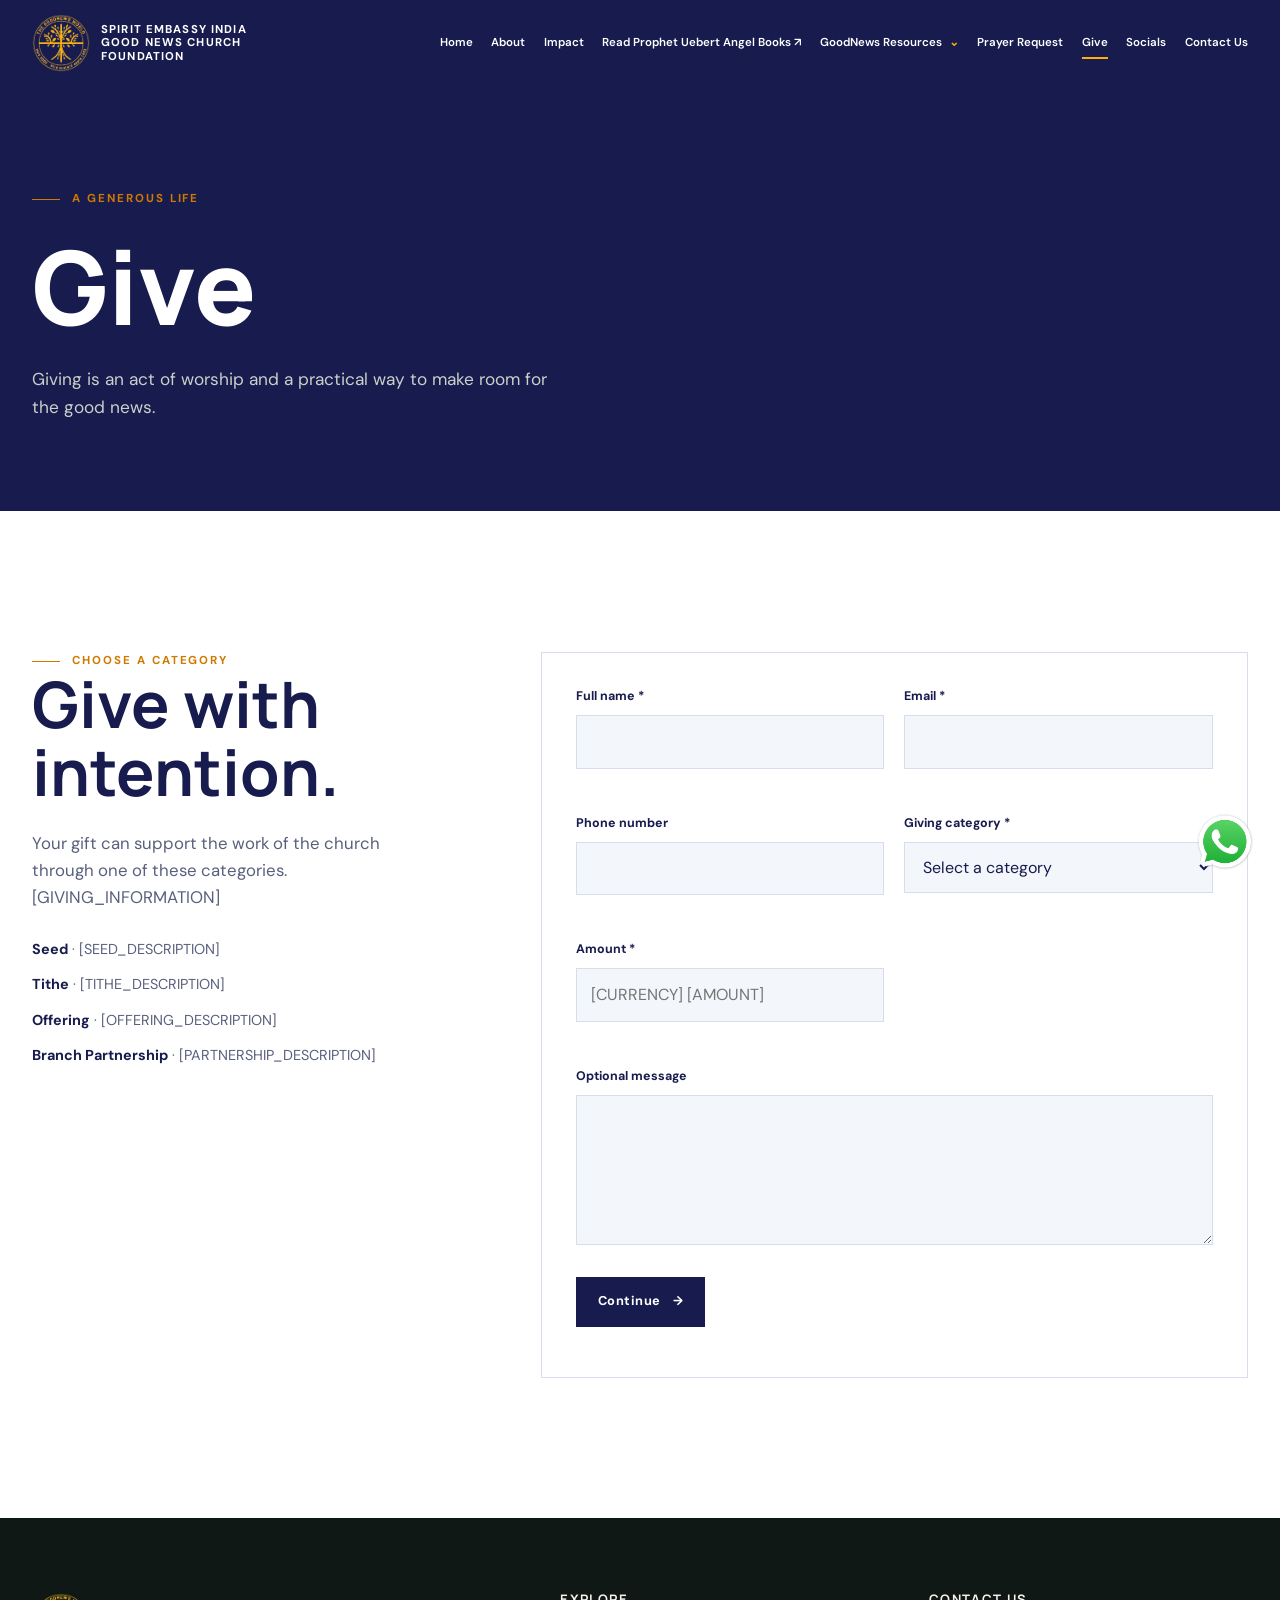
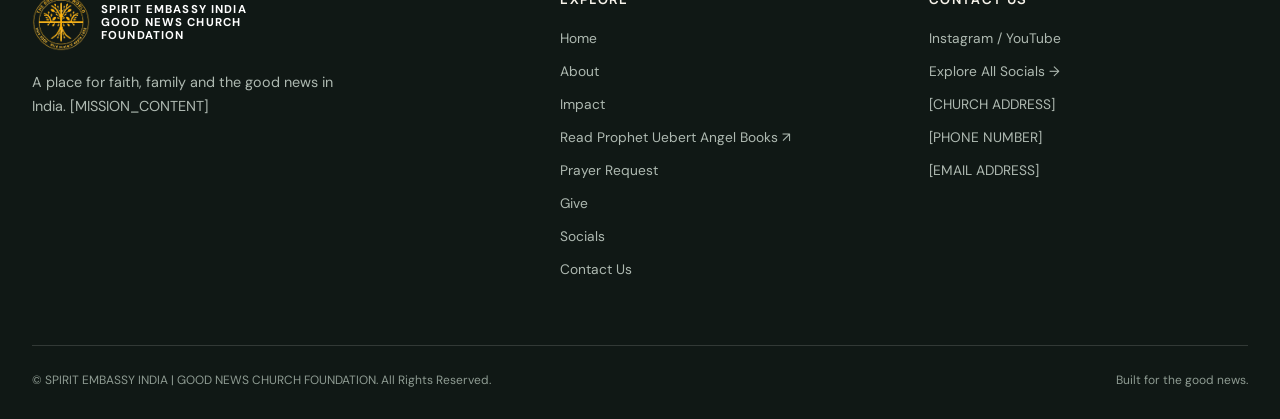
<file: give.html>
<!doctype html>
<html lang="en">
  <head>
    <meta charset="utf-8" />
    <meta name="viewport" content="width=device-width,initial-scale=1" />
    <title>Give | SPIRIT EMBASSY INDIA | GOOD NEWS CHURCH FOUNDATION</title>
    <meta
      name="description"
      content="Give to the work of SPIRIT EMBASSY INDIA | GOOD NEWS CHURCH FOUNDATION."
    />
    <link rel="stylesheet" href="css/style.css" />
  </head>
  <body data-page="give">
    <div class="loader">
      <div class="loader-inner">
        <div class="loader-mark">GN</div>
        <p>SPIRIT EMBASSY INDIA<br />GOOD NEWS CHURCH FOUNDATION</p>
      </div>
    </div>
    <div data-site-header></div>
    <main>
      <section class="page-hero">
        <div class="container">
          <span class="eyebrow">A generous life</span>
          <h1>Give</h1>
          <p>
            Giving is an act of worship and a practical way to make room for the
            good news.
          </p>
        </div>
      </section>
      <section class="section section--white">
        <div class="container form-layout">
          <div class="form-intro">
            <span class="eyebrow">Choose a category</span>
            <h2>Give with intention.</h2>
            <p>
              Your gift can support the work of the church through one of these
              categories. [GIVING_INFORMATION]
            </p>
            <div
              style="
                margin-top: 28px;
                display: grid;
                gap: 12px;
                color: var(--ink-soft);
                font-size: 0.9rem;
              "
            >
              <span
                ><strong style="color: var(--ink)">Seed</strong> ·
                [SEED_DESCRIPTION]</span
              ><span
                ><strong style="color: var(--ink)">Tithe</strong> ·
                [TITHE_DESCRIPTION]</span
              ><span
                ><strong style="color: var(--ink)">Offering</strong> ·
                [OFFERING_DESCRIPTION]</span
              ><span
                ><strong style="color: var(--ink)">Branch Partnership</strong> ·
                [PARTNERSHIP_DESCRIPTION]</span
              >
            </div>
          </div>
          <form class="form" data-form-type="giving" novalidate>
            <div class="form-grid">
              <div class="field">
                <label for="giving-name">Full name *</label
                ><input
                  id="giving-name"
                  name="fullName"
                  required
                  autocomplete="name"
                /><small></small>
              </div>
              <div class="field">
                <label for="giving-email">Email *</label
                ><input
                  id="giving-email"
                  type="email"
                  name="email"
                  required
                  autocomplete="email"
                /><small></small>
              </div>
              <div class="field">
                <label for="giving-phone">Phone number</label
                ><input
                  id="giving-phone"
                  name="phone"
                  autocomplete="tel"
                /><small></small>
              </div>
              <div class="field">
                <label for="giving-category">Giving category *</label
                ><select id="giving-category" name="givingCategory" required>
                  <option value="">Select a category</option>
                  <option>Seed</option>
                  <option>Tithe</option>
                  <option>Offering</option>
                  <option>Branch Partnership</option></select
                ><small></small>
              </div>
              <div class="field">
                <label for="giving-amount">Amount *</label
                ><input
                  id="giving-amount"
                  name="amount"
                  inputmode="decimal"
                  required
                  placeholder="[CURRENCY] [AMOUNT]"
                /><small></small>
              </div>
              <div class="field field--full">
                <label for="giving-message">Optional message</label
                ><textarea id="giving-message" name="message"></textarea
                ><small></small>
              </div>
            </div>
            <button class="button button--dark" type="submit">
              Continue <span>→</span>
            </button>
            <p
              data-form-status
              role="status"
              style="margin-top: 16px; color: #a83e32; font-size: 0.82rem"
            ></p>
          </form>
        </div>
      </section>
    </main>
    <div data-site-footer></div>
    <div class="modal" data-modal aria-hidden="true">
      <div
        class="modal-panel"
        role="dialog"
        aria-modal="true"
        aria-labelledby="giving-modal-title"
      >
        <button class="modal-close" data-modal-close aria-label="Close">
          ×</button
        ><span class="eyebrow">Thank you</span>
        <h2 id="giving-modal-title" style="margin-top: 22px; font-size: 2.3rem">
          Thank you for giving.
        </h2>
        <p>For any questions, please contact us on WhatsApp.</p>
        <a
          class="button button--accent"
          href="[GIVING_WHATSAPP_URL]"
          target="_blank"
          rel="noopener"
          >Contact us on WhatsApp ↗</a
        >
      </div>
    </div>
    <script src="js/main.js?v=20261001-brand"></script>
    <script src="js/forms.js"></script>
  </body>
</html>
</file>
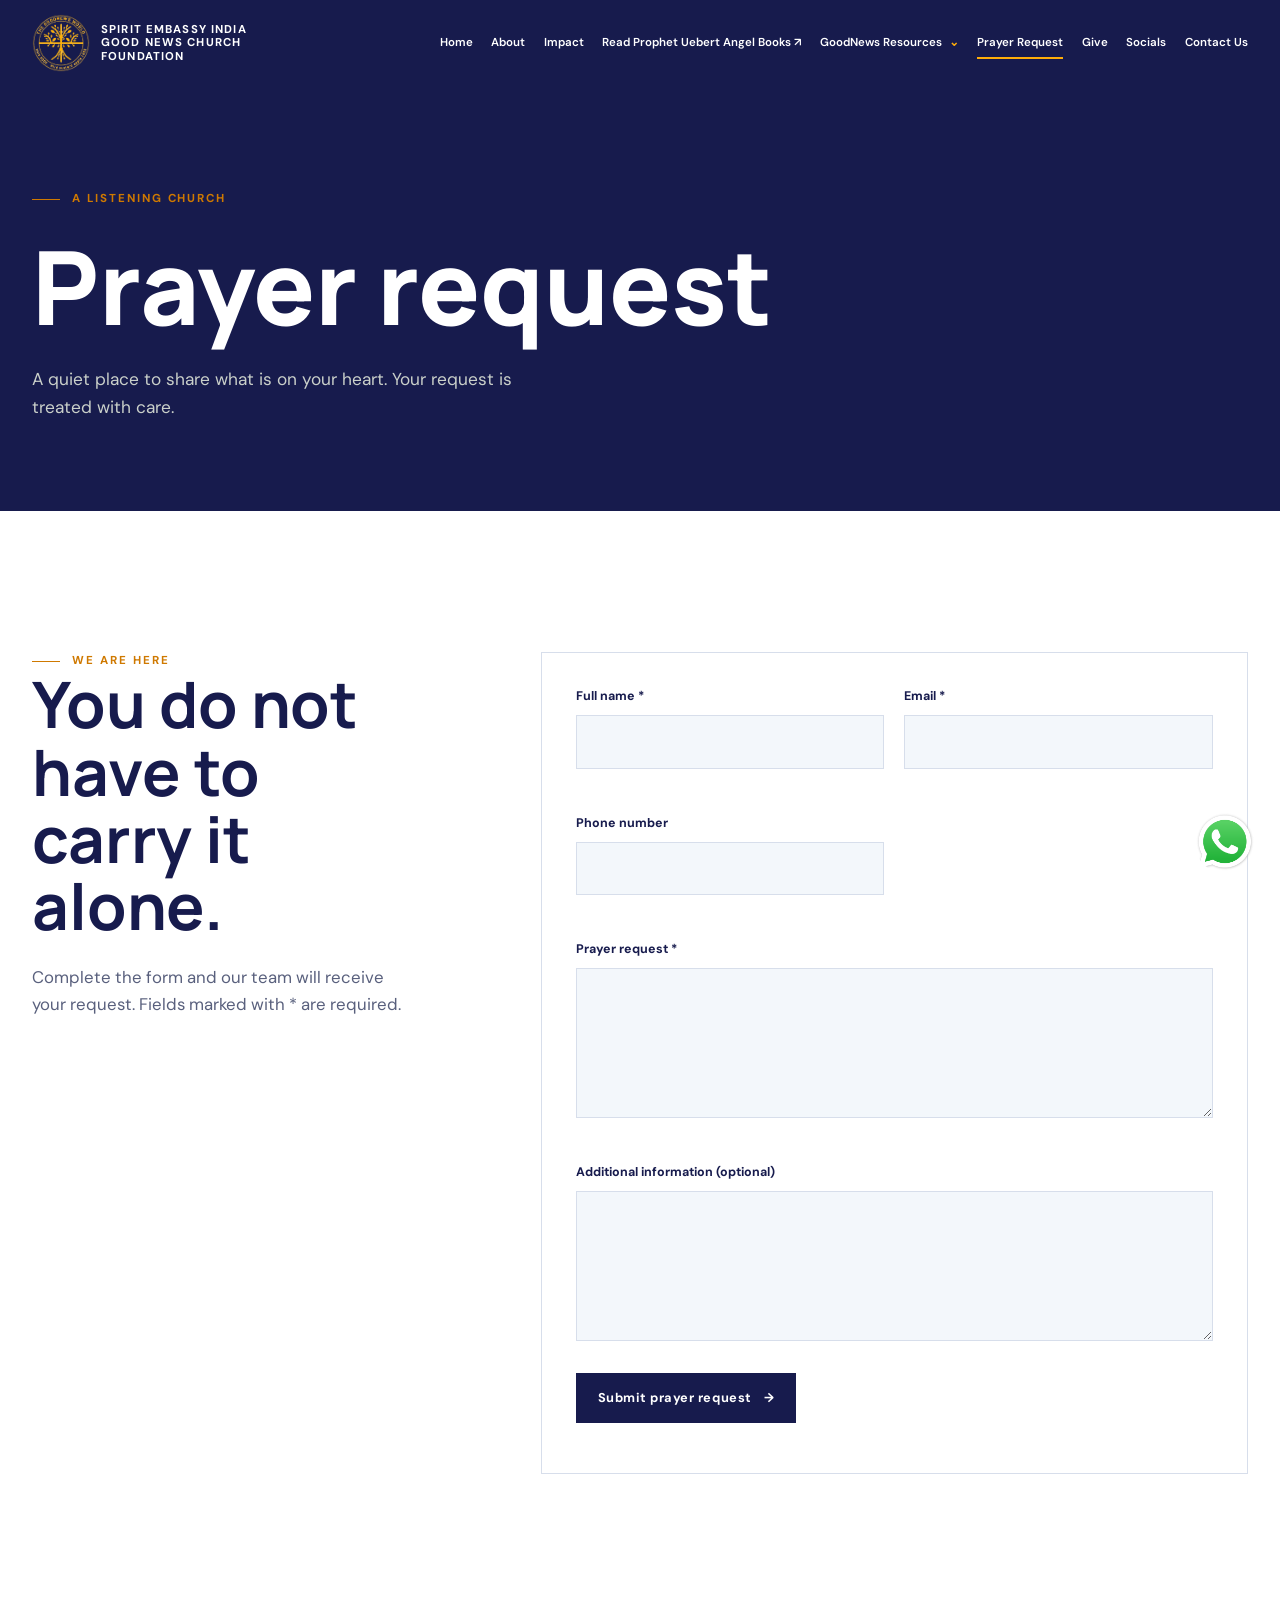
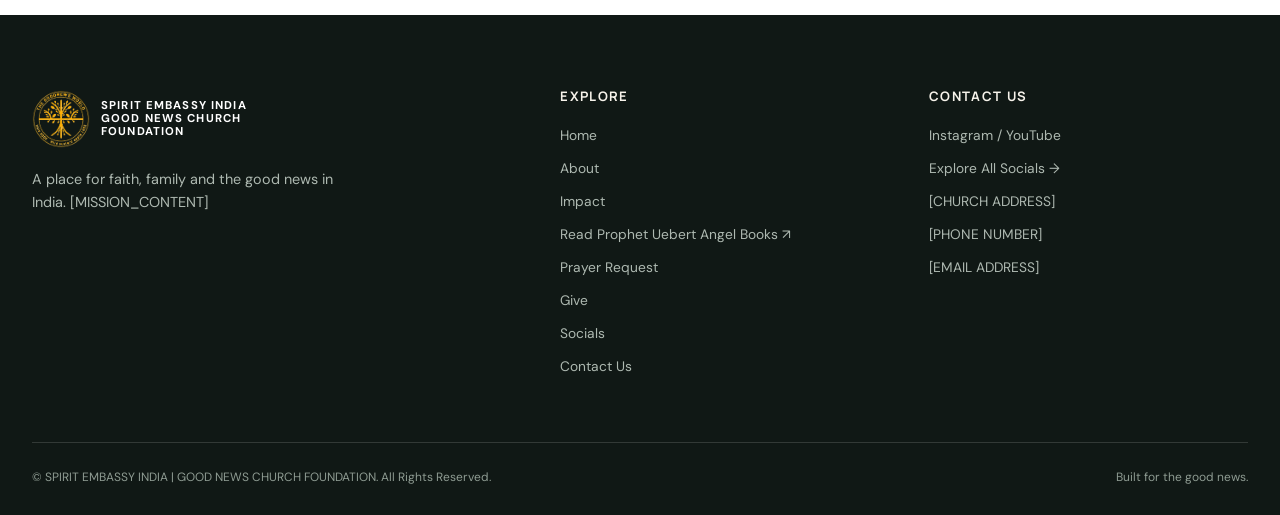
<file: prayer-request.html>
<!doctype html>
<html lang="en">
  <head>
    <meta charset="utf-8" />
    <meta name="viewport" content="width=device-width,initial-scale=1" />
    <title>Prayer Request | SPIRIT EMBASSY INDIA | GOOD NEWS CHURCH FOUNDATION</title>
    <meta
      name="description"
      content="Share a prayer request with SPIRIT EMBASSY INDIA | GOOD NEWS CHURCH FOUNDATION."
    />
    <link rel="stylesheet" href="css/style.css" />
  </head>
  <body data-page="prayer">
    <div class="loader">
      <div class="loader-inner">
        <div class="loader-mark">GN</div>
        <p>SPIRIT EMBASSY INDIA<br />GOOD NEWS CHURCH FOUNDATION</p>
      </div>
    </div>
    <div data-site-header></div>
    <main>
      <section class="page-hero">
        <div class="container">
          <span class="eyebrow">A listening church</span>
          <h1>Prayer request</h1>
          <p>
            A quiet place to share what is on your heart. Your request is
            treated with care.
          </p>
        </div>
      </section>
      <section class="section section--white">
        <div class="container form-layout">
          <div class="form-intro">
            <span class="eyebrow">We are here</span>
            <h2>You do not have to carry it alone.</h2>
            <p>
              Complete the form and our team will receive your request. Fields
              marked with * are required.
            </p>
          </div>
          <form class="form" data-form-type="prayer" novalidate>
            <div class="form-grid">
              <div class="field">
                <label for="prayer-name">Full name *</label
                ><input
                  id="prayer-name"
                  name="fullName"
                  required
                  autocomplete="name"
                /><small></small>
              </div>
              <div class="field">
                <label for="prayer-email">Email *</label
                ><input
                  id="prayer-email"
                  type="email"
                  name="email"
                  required
                  autocomplete="email"
                /><small></small>
              </div>
              <div class="field">
                <label for="prayer-phone">Phone number</label
                ><input
                  id="prayer-phone"
                  name="phone"
                  autocomplete="tel"
                /><small></small>
              </div>
              <div class="field field--full">
                <label for="prayer-request">Prayer request *</label
                ><textarea
                  id="prayer-request"
                  name="prayerRequest"
                  required
                ></textarea
                ><small></small>
              </div>
              <div class="field field--full">
                <label for="prayer-additional"
                  >Additional information <span>(optional)</span></label
                ><textarea
                  id="prayer-additional"
                  name="additionalInformation"
                ></textarea
                ><small></small>
              </div>
            </div>
            <button class="button button--dark" type="submit">
              Submit prayer request <span>→</span>
            </button>
            <p
              data-form-status
              role="status"
              style="margin-top: 16px; color: #a83e32; font-size: 0.82rem"
            ></p>
          </form>
        </div>
      </section>
    </main>
    <div data-site-footer></div>
    <div class="modal" data-modal aria-hidden="true">
      <div
        class="modal-panel"
        role="dialog"
        aria-modal="true"
        aria-labelledby="modal-title"
      >
        <button class="modal-close" data-modal-close aria-label="Close">
          ×</button
        ><span class="eyebrow">Received with care</span>
        <h2 id="modal-title" style="margin-top: 22px; font-size: 2.3rem">
          Thank you.
        </h2>
        <p>
          Your prayer request has been received. You can also join the Spirit
          Embassy Mumbai WhatsApp Community.
        </p>
        <a
          class="button button--accent"
          href="[MUMBAI_WHATSAPP_COMMUNITY_URL]"
          target="_blank"
          rel="noopener"
          >Join our WhatsApp Community ↗</a
        >
      </div>
    </div>
    <script src="js/main.js?v=20261001-brand"></script>
    <script src="js/forms.js"></script>
  </body>
</html>
</file>
<file: css/style.css>
@import url("https://fonts.googleapis.com/css2?family=DM+Sans:wght@400;500;600;700&family=Manrope:wght@500;600;700;800&display=swap");

:root {
  --ink: #171b4d;
  --ink-soft: #59607d;
  --paper: #f3f7fb;
  --white: #ffffff;
  --line: #d7deeb;
  --accent: #ffad0a;
  --accent-deep: #cf7900;
  --blue: #22c7df;
  --violet: #283a9f;
  --sage: #a7b8b7;
  --shadow: 0 20px 60px rgba(23, 27, 77, 0.14);
  --radius: 2px;
  --max: 1240px;
}
* {
  box-sizing: border-box;
}
[hidden] {
  display: none !important;
}
html {
  scroll-behavior: smooth;
}
body {
  margin: 0;
  overflow-x: hidden;
  background: var(--paper);
  color: var(--ink);
  font-family: "DM Sans", sans-serif;
  line-height: 1.6;
}
body.is-locked {
  overflow: hidden;
}
a {
  color: inherit;
  text-decoration: none;
}
button,
input,
textarea,
select {
  font: inherit;
}
button,
.button {
  cursor: pointer;
}
img {
  display: block;
  max-width: 100%;
}
.container {
  width: min(calc(100% - 64px), var(--max));
  margin-inline: auto;
}
.eyebrow {
  display: flex;
  align-items: center;
  gap: 12px;
  color: var(--accent-deep);
  font-size: 0.72rem;
  font-weight: 700;
  letter-spacing: 0.17em;
  text-transform: uppercase;
}
.eyebrow::before {
  content: "";
  width: 28px;
  height: 1px;
  background: currentColor;
}
h1,
h2,
h3,
h4 {
  font-family: "Manrope", sans-serif;
  letter-spacing: 0;
  line-height: 1.05;
  margin: 0;
}
h1 {
  font-size: clamp(3.5rem, 8vw, 7rem);
  font-weight: 800;
}
h2 {
  font-size: clamp(2.3rem, 5vw, 4.5rem);
  font-weight: 700;
}
h3 {
  font-size: clamp(1.35rem, 2vw, 1.8rem);
}
p {
  margin: 0;
}
.button {
  display: inline-flex;
  align-items: center;
  justify-content: center;
  gap: 12px;
  min-height: 50px;
  padding: 0 21px;
  border: 1px solid transparent;
  font-size: 0.8rem;
  font-weight: 700;
  letter-spacing: 0.04em;
  transition:
    transform 0.25s,
    background 0.25s,
    color 0.25s,
    border-color 0.25s;
}
.button:hover {
  transform: translateY(-2px);
}
.button:focus-visible,
a:focus-visible,
button:focus-visible,
input:focus-visible,
textarea:focus-visible,
select:focus-visible,
summary:focus-visible {
  outline: 3px solid rgba(34, 199, 223, 0.55);
  outline-offset: 4px;
}
.button--accent {
  background: var(--accent);
  color: var(--ink);
}
.button--dark {
  background: var(--ink);
  color: var(--white);
}
.button--ghost {
  border-color: rgba(255, 255, 255, 0.45);
  color: var(--white);
}
.button--line {
  border-color: var(--line);
}
.site-header {
  position: fixed;
  z-index: 20;
  top: 0;
  left: 0;
  width: 100%;
  color: var(--white);
  transition:
    background 0.3s,
    color 0.3s,
    box-shadow 0.3s;
}
.site-header.is-scrolled,
.site-header.is-open {
  background: rgba(243, 247, 251, 0.97);
  color: var(--ink);
  box-shadow: 0 1px 0 rgba(23, 27, 77, 0.12);
}
.nav-wrap {
  display: flex;
  align-items: center;
  justify-content: space-between;
  min-height: 86px;
  gap: 24px;
}
.brand {
  display: flex;
  align-items: center;
  gap: 11px;
  min-width: 0;
  flex-shrink: 0;
}
.brand-logo {
  width: 58px;
  height: 58px;
  object-fit: contain;
}
.brand-mark {
  width: 36px;
  height: 36px;
  border: 1px solid currentColor;
  border-radius: 50%;
  display: grid;
  place-items: center;
  font-family: "Manrope", sans-serif;
  font-size: 0.85rem;
  font-weight: 800;
}
.brand-copy {
  font-size: 0.71rem;
  font-weight: 700;
  letter-spacing: 0.1em;
  line-height: 1.15;
  text-transform: uppercase;
  max-width: 150px;
}
.desktop-nav {
  display: flex;
  align-items: center;
  justify-content: flex-end;
  gap: clamp(10px, 1.45vw, 24px);
  min-width: 0;
  flex: 1;
}
.mobile-nav {
  display: none;
}
.nav-links a {
  position: relative;
  font-size: 0.72rem;
  font-weight: 600;
  white-space: nowrap;
}
.nav-links a::after {
  content: "";
  position: absolute;
  bottom: -7px;
  left: 0;
  width: 0;
  height: 2px;
  background: var(--accent);
  transition: width 0.25s;
}
.nav-links a:hover::after,
.nav-links a[aria-current="page"]::after {
  width: 100%;
}
.nav-group {
  position: relative;
  flex-shrink: 0;
}
.nav-group summary {
  cursor: pointer;
  list-style: none;
  font-size: 0.72rem;
  font-weight: 600;
  white-space: nowrap;
}
.nav-group summary::-webkit-details-marker {
  display: none;
}
.nav-group summary span {
  color: var(--accent);
  margin-left: 4px;
}
.nav-group-menu {
  position: absolute;
  top: calc(100% + 20px);
  right: 0;
  display: grid;
  min-width: 255px;
  padding: 12px;
  gap: 2px;
  background: var(--ink);
  color: var(--white);
  box-shadow: var(--shadow);
}
.nav-group-menu a {
  padding: 10px;
  white-space: normal;
}
.menu-toggle {
  display: none;
  border: 0;
  background: transparent;
  color: inherit;
  padding: 8px;
}
.menu-toggle span {
  display: block;
  width: 25px;
  height: 2px;
  background: currentColor;
  margin: 5px 0;
  transition: transform 0.25s;
}
.loader {
  position: fixed;
  inset: 0;
  z-index: 100;
  display: grid;
  place-items: center;
  background: radial-gradient(
    circle at 50% 42%,
    #303eaa 0%,
    #171b4d 48%,
    #101334 100%
  );
  color: var(--white);
  transition:
    opacity 0.65s,
    visibility 0.65s;
}
.loader.is-done {
  opacity: 0;
  visibility: hidden;
}
.loader-inner {
  position: relative;
  width: min(440px, calc(100% - 48px));
  padding: 28px 36px 38px;
  text-align: center;
  animation: loaderIn 1s ease both;
}
.loader-inner::before,
.loader-inner::after {
  position: absolute;
  left: 50%;
  width: 72px;
  height: 1px;
  background: var(--accent);
  content: "";
  transform: translateX(-50%);
}
.loader-inner::before {
  top: 0;
}
.loader-inner::after {
  bottom: 12px;
}
.loader-mark {
  width: min(290px, 70vw);
  aspect-ratio: 1;
  margin: 0 auto 26px;
  display: grid;
  place-items: center;
}
.loader-mark img {
  width: 100%;
  height: 100%;
  object-fit: contain;
  animation: logoIn 1.1s ease both;
  filter: drop-shadow(0 12px 24px rgba(0, 0, 0, 0.2));
}
.loader-fallback {
  width: 72px;
  height: 72px;
  border: 1px solid rgba(255, 255, 255, 0.7);
  border-radius: 50%;
  display: grid;
  place-items: center;
  font-family: "Manrope";
  font-weight: 800;
  font-size: 1.35rem;
}
.loader p {
  color: #fff8e9;
  font-size: 0.86rem;
  font-weight: 700;
  letter-spacing: 0.18em;
  line-height: 1.55;
  text-transform: uppercase;
  animation: loaderTextIn 1.25s 0.15s ease both;
}
.loader p span {
  color: var(--accent);
  font-size: 0.76rem;
  letter-spacing: 0.22em;
}
.event-slider-wrapper {
  width: 100%;
  padding: 0;
}
.event-slider {
  position: relative;
  isolation: isolate;
  width: 100%;
  max-width: none;
  min-height: 0;
  aspect-ratio: 16 / 9;
  overflow: hidden;
  background: #000;
  box-shadow: none;
}
.event-slider::before,
.event-slider::after {
  position: absolute;
  z-index: -2;
  inset: 0;
  width: 100%;
  height: 100%;
  background-position: center;
  background-repeat: no-repeat;
  background-size: cover;
  box-shadow: inset 0 0 0 100vmax rgba(0, 0, 0, 0.12);
  content: "";
  transition: opacity 0.7s ease;
}
.event-slider::before {
  background-image: var(--slider-prev);
}
.event-slider::after {
  background-image: var(--slider-next);
  opacity: 0;
}
.event-slider.is-background-next::after {
  opacity: 1;
}
.event-slider__content,
.event-slider__images {
  position: absolute;
  inset: 0;
  width: 100%;
  height: 100%;
  overflow: hidden;
}
.event-slider__images {
  z-index: 1;
  background: #000;
}
.event-slider__image-item {
  position: absolute;
  inset: 0;
  width: 100%;
  height: 100%;
  overflow: hidden;
  visibility: hidden;
  transform: translateX(100%);
  transition: transform 0.7s ease-in, opacity 0.7s ease-in;
  will-change: transform;
}
.event-slider__image-item img {
  position: absolute;
  display: block;
  inset: 0;
  width: 100%;
  height: 100%;
  object-fit: cover;
  transform: none;
}
.event-slider__image-item.is-entering-right,
.event-slider__image-item.is-entering-left,
.event-slider__image-item.is-leaving-left,
.event-slider__image-item.is-leaving-right {
  visibility: visible;
}
.event-slider__image-item.is-entering-left {
  transform: translateX(-100%);
}
.event-slider__image-item.is-leaving-left {
  z-index: 15;
  transform: translateX(-100%);
}
.event-slider__image-item.is-leaving-right {
  z-index: 15;
  transform: translateX(100%);
}
.event-slider__image-item.is-active {
  z-index: 20;
  visibility: visible;
  transform: translateX(0);
}
.event-slider__content::after {
  position: absolute;
  z-index: 25;
  inset: 0;
  background: linear-gradient(
    to bottom,
    transparent 42%,
    rgba(0, 0, 0, 0.12) 64%,
    rgba(0, 0, 0, 0.64) 100%
  );
  content: "";
  pointer-events: none;
}
.event-slider__captions {
  position: absolute;
  z-index: 30;
  inset: 0;
  width: 100%;
  height: 100%;
  pointer-events: none;
}
.event-slider__caption {
  position: absolute;
  display: flex;
  inset: 0;
  align-items: flex-end;
  justify-content: space-between;
  gap: clamp(24px, 4vw, 72px);
  width: 100%;
  height: 100%;
  padding: 28px 35px 58px;
  pointer-events: none;
}
.event-slider__caption-head,
.event-slider__caption-info {
  position: relative;
  width: fit-content;
  max-width: 54%;
  opacity: 0;
  transition: transform 0.35s ease-out, opacity 0.35s ease-out;
}
.event-slider__caption-head {
  flex: 0 1 auto;
  max-width: 54%;
  transform: translateY(-20px);
}
.event-slider__caption-info {
  flex: 0 1 auto;
  max-width: 42%;
  transform: translateY(20px);
  transition-delay: 0.08s;
}
.event-slider__caption h2 {
  margin: 0;
  padding: 8px 14px;
  border-left: 3px solid rgba(255, 255, 255, 0.85);
  background: rgba(0, 0, 0, 0.48);
  color: #fff;
  font-family: "Open Sans", sans-serif;
  font-size: clamp(14px, 1.4vw, 22px);
  font-weight: 600;
  letter-spacing: 0.04em;
  line-height: 1.2;
  text-transform: uppercase;
  backdrop-filter: blur(4px);
  -webkit-backdrop-filter: blur(4px);
}
.event-slider__caption p {
  margin: 0;
  padding: 10px 15px;
  background: rgba(0, 0, 0, 0.48);
  color: #fff;
  font-family: "Open Sans", sans-serif;
  font-size: clamp(11px, 1vw, 16px);
  line-height: 1.45;
  text-align: right;
  backdrop-filter: blur(4px);
  -webkit-backdrop-filter: blur(4px);
}
.event-slider__caption.is-active .event-slider__caption-head,
.event-slider__caption.is-active .event-slider__caption-info {
  transform: translateY(0);
  opacity: 1;
}
.event-slider__caption.is-exiting .event-slider__caption-head {
  transform: translateY(-20px);
  opacity: 0;
  transition: transform 0.3s ease-in, opacity 0.3s ease-in;
}
.event-slider__caption.is-exiting .event-slider__caption-info {
  transform: translateY(20px);
  opacity: 0;
  transition: transform 0.3s ease-in, opacity 0.3s ease-in;
}
.event-slider__nav {
  position: absolute;
  z-index: 40;
  inset: 0;
  width: 100%;
  height: 100%;
  pointer-events: none;
}
.event-slider__arrows {
  position: absolute;
  display: flex;
  inset: 0;
  justify-content: space-between;
  pointer-events: none;
}
.event-slider__arrow {
  display: flex;
  width: 12%;
  height: 100%;
  align-items: center;
  justify-content: center;
  padding: 0;
  border: 0;
  background: transparent;
  color: transparent;
  font-size: 0;
  cursor: pointer;
  pointer-events: auto;
  transition: background 0.2s ease;
}
.event-slider__arrow:hover {
  background: rgba(0, 0, 0, 0.12);
}
.event-slider__arrow::before {
  width: 22px;
  height: 22px;
  border-top: 2px solid rgba(255, 255, 255, 0.85);
  border-left: 2px solid rgba(255, 255, 255, 0.85);
  content: "";
  opacity: 0.8;
  transition: transform 0.2s ease, opacity 0.2s ease;
}
.event-slider__arrow:hover::before {
  opacity: 1;
}
.event-slider__arrow--left::before {
  transform: rotate(-45deg);
}
.event-slider__arrow--right::before {
  transform: rotate(135deg);
}
.event-slider__dots {
  position: absolute;
  left: 50%;
  bottom: 14px;
  display: flex;
  align-items: center;
  gap: 7px;
  padding: 6px 10px;
  border-radius: 30px;
  background: rgba(0, 0, 0, 0.3);
  transform: translateX(-50%);
  pointer-events: auto;
}
.event-slider__dot {
  width: 7px;
  height: 7px;
  padding: 0;
  border: 1px solid rgba(255, 255, 255, 0.7);
  border-radius: 50%;
  background: transparent;
  cursor: pointer;
  transition: width 0.25s ease, background 0.25s ease, opacity 0.25s ease;
}
.event-slider__dot:hover {
  background: rgba(255, 255, 255, 0.7);
}
.event-slider__dot.is-active {
  width: 20px;
  border-radius: 10px;
  background: #fff;
}
.section {
  padding: clamp(80px, 11vw, 150px) 0;
}
.section--white {
  background: var(--white);
}
.section-heading {
  display: flex;
  align-items: flex-end;
  justify-content: space-between;
  gap: 35px;
  margin-bottom: 48px;
}
.section-heading h2 {
  max-width: 650px;
}
.section-heading p {
  max-width: 380px;
  color: var(--ink-soft);
}
.mission-grid {
  display: grid;
  grid-template-columns: 1fr 1fr;
  gap: clamp(40px, 8vw, 120px);
  align-items: center;
}
.mission-copy p {
  margin: 28px 0 34px;
  max-width: 490px;
  color: var(--ink-soft);
  font-size: 1.12rem;
}
.image-frame {
  overflow: hidden;
  background: var(--sage);
}
.image-frame img {
  width: 100%;
  height: 100%;
  object-fit: cover;
  transition: transform 0.7s;
}
.image-frame:hover img {
  transform: scale(1.04);
}
.mission-image {
  aspect-ratio: 4/5;
}
.mission-image::after {
  content: "MUMBAI";
  position: absolute;
}
.events-grid {
  display: grid;
  grid-template-columns: repeat(3, 1fr);
  gap: 20px;
}
.event-card {
  background: var(--white);
  border: 1px solid var(--line);
}
.event-image {
  aspect-ratio: 1.25/1;
  overflow: hidden;
}
.event-image img {
  width: 100%;
  height: 100%;
  object-fit: cover;
  transition: transform 0.6s;
}
.event-card:hover .event-image img {
  transform: scale(1.05);
}
.event-body {
  padding: 24px;
}
.event-meta {
  display: flex;
  justify-content: space-between;
  gap: 10px;
  color: var(--accent-deep);
  font-size: 0.68rem;
  font-weight: 700;
  letter-spacing: 0.08em;
  text-transform: uppercase;
}
.event-body h3 {
  margin: 17px 0 11px;
  font-size: 1.35rem;
}
.event-body p {
  color: var(--ink-soft);
  font-size: 0.9rem;
}
.event-location {
  display: block;
  margin-top: 17px;
  color: var(--ink-soft);
  font-size: 0.8rem;
}
.event-link {
  display: inline-flex;
  margin-top: 22px;
  color: var(--accent-deep);
  font-size: 0.8rem;
  font-weight: 700;
}
.band {
  background: linear-gradient(115deg, var(--ink), var(--violet));
  color: var(--white);
  padding: 38px 0;
}
.band-inner {
  display: flex;
  align-items: center;
  justify-content: space-between;
  gap: 24px;
}
.band p {
  color: #cad0ca;
}
.page-hero {
  background: var(--ink);
  color: var(--white);
  padding: 190px 0 90px;
}
.page-hero h1 {
  max-width: 850px;
  margin-top: 25px;
}
.page-hero p {
  max-width: 540px;
  margin-top: 25px;
  color: #cad0ca;
  font-size: 1.08rem;
}
.story-grid {
  display: grid;
  grid-template-columns: 1fr 1.1fr;
  gap: clamp(40px, 9vw, 130px);
}
.rich-copy {
  color: var(--ink-soft);
  font-size: 1.1rem;
}
.rich-copy p + p {
  margin-top: 20px;
}
.timeline {
  border-top: 1px solid var(--line);
}
.timeline-item {
  display: grid;
  grid-template-columns: 100px 1fr;
  gap: 30px;
  padding: 27px 0;
  border-bottom: 1px solid var(--line);
}
.timeline-item strong {
  color: var(--accent-deep);
  font-size: 0.75rem;
  letter-spacing: 0.1em;
}
.timeline-item h3 {
  margin-bottom: 9px;
}
.gallery-grid {
  display: grid;
  grid-template-columns: 1.2fr 0.8fr;
  gap: 20px;
}
.gallery-grid .gallery-feature {
  grid-row: span 2;
  min-height: 620px;
}
.gallery-grid .gallery-small {
  min-height: 300px;
}
.impact-grid {
  display: grid;
  grid-template-columns: repeat(2, 1fr);
  gap: 20px;
}
.impact-card {
  min-height: 270px;
  padding: 35px;
  background: var(--white);
  border: 1px solid var(--line);
}
.impact-card--dark {
  background: var(--ink);
  color: var(--white);
}
.impact-card h3 {
  margin: 54px 0 14px;
}
.impact-card p {
  color: var(--ink-soft);
  max-width: 390px;
}
.impact-card--dark p {
  color: #cad0ca;
}
.stat-grid {
  display: grid;
  grid-template-columns: repeat(4, 1fr);
  border-top: 1px solid var(--line);
  border-bottom: 1px solid var(--line);
}
.stat {
  padding: 32px 24px;
  border-right: 1px solid var(--line);
}
.stat:last-child {
  border: 0;
}
.stat strong {
  display: block;
  font: 700 clamp(2rem, 4vw, 4rem)/1 "Manrope";
  color: var(--accent-deep);
}
.stat span {
  display: block;
  margin-top: 12px;
  color: var(--ink-soft);
  font-size: 0.85rem;
}
.social-section {
  padding: 55px 0 0;
}
.social-section + .social-section {
  padding-top: 90px;
}
.social-heading {
  display: flex;
  align-items: baseline;
  justify-content: space-between;
  gap: 20px;
  margin-bottom: 28px;
  border-bottom: 1px solid var(--line);
  padding-bottom: 16px;
}
.social-heading span {
  color: var(--accent-deep);
  font-size: 0.75rem;
  font-weight: 700;
  letter-spacing: 0.1em;
  text-transform: uppercase;
}
.social-grid {
  display: grid;
  grid-template-columns: repeat(3, 1fr);
  gap: 20px;
}
.social-card {
  display: flex;
  flex-direction: column;
  min-height: 285px;
  padding: 28px;
  background: var(--white);
  border: 1px solid var(--line);
}
.social-card--feature {
  grid-column: span 2;
  background: var(--ink);
  color: var(--white);
}
.social-card--feature .button--accent,
.button--accent {
  box-shadow: 0 8px 20px rgba(255, 173, 10, 0.18);
}
.social-card .social-icon {
  width: 44px;
  height: 44px;
  display: grid;
  place-items: center;
  border: 1px solid currentColor;
  font: 700 1rem "Manrope";
}
.social-card h3 {
  margin-top: auto;
  padding-top: 40px;
}
.social-card p {
  margin-top: 8px;
  color: var(--ink-soft);
  font-size: 0.88rem;
}
.social-card--feature p {
  color: #cad0ca;
}
.social-card .button {
  align-self: flex-start;
  margin-top: 24px;
}
.profile-card {
  padding: 0;
  overflow: hidden;
}
.portrait {
  position: relative;
  display: grid;
  min-height: 300px;
  place-items: center;
  overflow: hidden;
  background: linear-gradient(145deg, var(--violet), var(--blue));
  color: var(--white);
}
.portrait img {
  position: absolute;
  inset: 0;
  width: 100%;
  height: 100%;
  object-fit: cover;
}
.portrait-placeholder {
  padding: 14px;
  border: 1px solid rgba(255, 255, 255, 0.6);
  font-size: 0.68rem;
  font-weight: 700;
  letter-spacing: 0.12em;
  text-align: center;
}
.social-card-content {
  display: flex;
  flex-direction: column;
  min-height: 245px;
  padding: 25px 28px 28px;
}
.social-card-content h3 {
  margin-top: auto;
  padding-top: 28px;
}
.social-card-content .button {
  align-self: flex-start;
}
.social-card-content .button span {
  color: var(--accent-deep);
  font-size: 0.72rem;
  font-weight: 700;
}
.embed-placeholder {
  display: grid;
  place-items: center;
  min-height: 165px;
  margin: 22px 0 0;
  border: 1px dashed var(--line);
  color: var(--ink-soft);
  font-size: 0.8rem;
  text-align: center;
}
.form-layout {
  display: grid;
  grid-template-columns: 0.7fr 1.3fr;
  gap: clamp(45px, 10vw, 150px);
  align-items: start;
}
.form-intro p {
  margin-top: 25px;
  color: var(--ink-soft);
  font-size: 1.05rem;
}
.form {
  padding: 34px;
  background: var(--white);
  border: 1px solid var(--line);
}
.form-grid {
  display: grid;
  grid-template-columns: 1fr 1fr;
  gap: 20px;
}
.field {
  display: flex;
  flex-direction: column;
  gap: 8px;
}
.field--full {
  grid-column: 1/-1;
}
.field label {
  font-size: 0.78rem;
  font-weight: 700;
}
.field input,
.field textarea,
.field select {
  width: 100%;
  border: 1px solid var(--line);
  background: var(--paper);
  color: var(--ink);
  padding: 13px 14px;
  border-radius: 0;
}
.field textarea {
  min-height: 150px;
  resize: vertical;
}
.field small {
  min-height: 17px;
  color: #a83e32;
  font-size: 0.72rem;
}
.form .button {
  margin-top: 7px;
}
.modal {
  position: fixed;
  z-index: 60;
  inset: 0;
  display: grid;
  place-items: center;
  padding: 24px;
  background: rgba(24, 35, 31, 0.7);
  opacity: 0;
  visibility: hidden;
  transition:
    opacity 0.3s,
    visibility 0.3s;
}
.modal.is-open {
  opacity: 1;
  visibility: visible;
}
.modal-panel {
  position: relative;
  width: min(100%, 520px);
  padding: 50px;
  background: var(--white);
  transform: translateY(15px);
  transition: transform 0.3s;
}
.modal.is-open .modal-panel {
  transform: translateY(0);
}
.modal-close {
  position: absolute;
  right: 18px;
  top: 18px;
  border: 0;
  background: transparent;
  color: var(--ink);
  font-size: 1.5rem;
}
.modal-panel p {
  margin: 18px 0 28px;
  color: var(--ink-soft);
}
.whatsapp-float {
  position: fixed;
  z-index: 55;
  right: calc(24px + env(safe-area-inset-right, 0px));
  bottom: calc(clamp(24px, 3vh, 32px) + env(safe-area-inset-bottom, 0px));
  display: grid;
  width: 62px;
  height: 62px;
  place-items: center;
  border: 0;
  border-radius: 50%;
  background: transparent;
  color: #25d366;
  box-shadow: none;
  transition:
    transform 0.25s,
    filter 0.25s;
  animation: whatsappPulse 2.8s ease-in-out infinite;
}
.whatsapp-float span {
  display: none;
}
.whatsapp-icon {
  width: 62px;
  height: 62px;
  object-fit: cover;
  border-radius: 50%;
}
.whatsapp-float:hover {
  transform: translateY(-4px) scale(1.06);
  filter: drop-shadow(0 8px 12px rgba(7, 59, 32, 0.28));
  animation: none;
}
.whatsapp-float:focus-visible {
  outline: 3px solid var(--accent);
  outline-offset: 4px;
}
@keyframes whatsappPulse {
  0%,
  100% {
    filter: drop-shadow(0 5px 8px rgba(7, 59, 32, 0.16));
  }
  50% {
    filter: drop-shadow(0 7px 13px rgba(7, 59, 32, 0.28));
  }
}
.site-footer {
  background: #101815;
  color: var(--white);
  padding: 75px 0 28px;
}
.footer-top {
  display: grid;
  grid-template-columns: 1.2fr 0.8fr 0.8fr;
  gap: 50px;
  padding-bottom: 65px;
}
.footer-brand p {
  max-width: 310px;
  margin-top: 20px;
  color: #aeb9b1;
  font-size: 0.9rem;
}
.footer-col h3 {
  margin-bottom: 20px;
  color: #f7f3eb;
  font-size: 0.82rem;
  letter-spacing: 0.1em;
  text-transform: uppercase;
}
.footer-links {
  display: grid;
  gap: 11px;
  color: #aeb9b1;
  font-size: 0.86rem;
}
.footer-bottom {
  display: flex;
  justify-content: space-between;
  gap: 20px;
  padding-top: 25px;
  border-top: 1px solid rgba(255, 255, 255, 0.14);
  color: #8e9b92;
  font-size: 0.75rem;
}
.reveal {
  opacity: 0;
  transform: translateY(20px);
  transition:
    opacity 0.7s,
    transform 0.7s;
}
.reveal.is-visible {
  opacity: 1;
  transform: none;
}
@keyframes loaderIn {
  from {
    opacity: 0;
    transform: scale(0.94);
  }
  to {
    opacity: 1;
    transform: none;
  }
}
@keyframes logoIn {
  from {
    opacity: 0;
    transform: scale(0.9);
  }
  to {
    opacity: 1;
    transform: none;
  }
}
@keyframes loaderTextIn {
  from {
    opacity: 0;
    transform: translateY(8px);
  }
  to {
    opacity: 1;
    transform: none;
  }
}
@media (max-width: 1200px) {
  .desktop-nav {
    gap: 10px;
  }
  .nav-links a,
  .nav-group summary {
    font-size: 0.66rem;
  }
  .brand-copy {
    max-width: 120px;
    font-size: 0.62rem;
  }
}
@media (max-width: 900px) and (min-width: 761px) {
  .desktop-nav {
    gap: 8px;
  }
  .nav-links a,
  .nav-group summary {
    font-size: 0.59rem;
  }
  .brand-copy {
    max-width: 105px;
    font-size: 0.57rem;
  }
  .nav-wrap {
    gap: 12px;
  }
}
@media (max-width: 760px) {
  .container {
    width: min(calc(100% - 40px), var(--max));
  }
  .nav-wrap {
    min-height: 72px;
  }
  .menu-toggle {
    display: block;
  }
  .desktop-nav {
    display: none;
  }
  .mobile-nav {
    position: absolute;
    top: 72px;
    left: 0;
    width: 100%;
    padding: 24px 20px 32px;
    display: grid;
    justify-content: stretch;
    gap: 0;
    background: var(--paper);
    color: var(--ink);
    transform: translateY(-20px);
    opacity: 0;
    visibility: hidden;
    transition: 0.3s;
    box-shadow: 0 15px 30px rgba(23, 27, 77, 0.12);
  }
  .site-header.is-open .mobile-nav {
    transform: none;
    opacity: 1;
    visibility: visible;
  }
  .mobile-nav a,
  .mobile-nav summary {
    padding: 13px 0;
    font-size: 0.8rem;
    border-bottom: 1px solid var(--line);
  }
  .mobile-nav .nav-group {
    display: block;
  }
  .mobile-nav .nav-group-menu {
    position: static;
    display: grid;
    min-width: 0;
    padding: 0 0 0 18px;
    background: transparent;
    color: var(--ink);
    box-shadow: none;
  }
  .mobile-nav .nav-group-menu a {
    font-size: 0.76rem;
  }
  .event-slider-wrapper {
    padding: 0;
  }
  .event-slider {
    aspect-ratio: 4 / 3;
  }
  .event-slider__caption {
    flex-direction: column;
    align-items: flex-start;
    justify-content: flex-end;
    gap: 8px;
    padding: 14px 16px 58px;
  }
  .event-slider__caption-head {
    flex: 0 1 auto;
    max-width: 100%;
  }
  .event-slider__caption h2 {
    padding: 6px 9px;
    border-left-width: 2px;
    font-size: 12px;
    letter-spacing: 0.035em;
  }
  .event-slider__caption-info {
    flex: 0 1 auto;
    align-self: flex-start;
    max-width: 96%;
  }
  .event-slider__caption p {
    padding: 7px 10px;
    font-size: 10px;
    line-height: 1.35;
  }
  .event-slider__arrow {
    width: 16%;
  }
  .event-slider__arrow::before {
    width: 16px;
    height: 16px;
  }
  .event-slider__dots {
    bottom: 12px;
    gap: 5px;
    padding: 5px 8px;
  }
  .event-slider__dot {
    width: 5px;
    height: 5px;
  }
  .event-slider__dot.is-active {
    width: 15px;
  }
  .section-heading,
  .band-inner,
  .footer-bottom {
    align-items: flex-start;
    flex-direction: column;
  }
  .mission-grid,
  .story-grid,
  .form-layout {
    grid-template-columns: 1fr;
  }
  .events-grid,
  .social-grid {
    grid-template-columns: 1fr;
  }
  .social-card--feature {
    grid-column: auto;
  }
  .gallery-grid {
    grid-template-columns: 1fr;
  }
  .gallery-grid .gallery-feature,
  .gallery-grid .gallery-small {
    min-height: 300px;
  }
  .impact-grid {
    grid-template-columns: 1fr;
  }
  .stat-grid {
    grid-template-columns: 1fr 1fr;
  }
  .stat:nth-child(2) {
    border: 0;
  }
  .stat:nth-child(-n + 2) {
    border-bottom: 1px solid var(--line);
  }
  .form {
    padding: 22px;
  }
  .form-grid {
    grid-template-columns: 1fr;
  }
  .field--full {
    grid-column: auto;
  }
  .modal-panel {
    padding: 40px 25px;
  }
  .footer-top {
    grid-template-columns: 1fr 1fr;
    gap: 35px 20px;
  }
  .footer-brand {
    grid-column: 1/-1;
  }
  .portrait {
    min-height: 250px;
  }
}
@media (max-width: 760px) {
  .whatsapp-float {
    right: calc(16px + env(safe-area-inset-right, 0px));
    bottom: calc(24px + env(safe-area-inset-bottom, 0px));
    width: 56px;
    height: 56px;
  }
  .whatsapp-icon {
    width: 56px;
    height: 56px;
  }
}
@media (prefers-reduced-motion: reduce) {
  *,
  *::before,
  *::after {
    scroll-behavior: auto !important;
    animation-duration: 0.01ms !important;
    transition-duration: 0.01ms !important;
  }
}
@media (max-width: 820px) and (min-width: 761px) {
  .menu-toggle {
    display: block;
  }
  .desktop-nav {
    display: none;
  }
  .mobile-nav {
    position: absolute;
    top: 86px;
    left: 0;
    width: 100%;
    padding: 24px 32px 32px;
    display: grid;
    justify-content: stretch;
    gap: 0;
    background: var(--paper);
    color: var(--ink);
    transform: translateY(-20px);
    opacity: 0;
    visibility: hidden;
    transition: 0.3s;
    box-shadow: 0 15px 30px rgba(23, 27, 77, 0.12);
  }
  .site-header.is-open .mobile-nav {
    transform: none;
    opacity: 1;
    visibility: visible;
  }
  .mobile-nav a,
  .mobile-nav summary {
    padding: 13px 0;
    font-size: 0.8rem;
    border-bottom: 1px solid var(--line);
  }
  .mobile-nav .nav-group {
    display: block;
  }
  .mobile-nav .nav-group-menu {
    position: static;
    display: grid;
    min-width: 0;
    padding: 0 0 0 18px;
    background: transparent;
    color: var(--ink);
    box-shadow: none;
  }
  .mobile-nav .nav-group-menu a {
    font-size: 0.76rem;
  }
}
@media (max-width: 900px) and (min-width: 761px) {
  .events-grid,
  .social-grid {
    grid-template-columns: repeat(2, minmax(0, 1fr));
  }
}

.sunday-section {
  width: 100%;
  padding: clamp(56px, 7vw, 88px) 0 72px;
  overflow: hidden;
  background: linear-gradient(180deg, var(--paper) 0%, var(--white) 100%);
}
.sunday-section-header,
.sunday-branch-nav {
  width: min(1200px, calc(100% - 48px));
  margin-inline: auto;
}
.sunday-section-header {
  display: flex;
  align-items: flex-end;
  justify-content: space-between;
  gap: 30px;
  margin-bottom: 35px;
}
.sunday-section-eyebrow {
  display: flex;
  align-items: center;
  gap: 10px;
  margin: 0 0 10px;
  color: var(--accent-deep);
  font-size: 0.72rem;
  font-weight: 700;
  letter-spacing: 0.18em;
  text-transform: uppercase;
}
.sunday-section-eyebrow::before {
  width: 28px;
  height: 2px;
  background: var(--accent);
  content: "";
}
.sunday-section-title {
  margin: 0;
  color: var(--ink);
  font-family: "Manrope", sans-serif;
  font-size: clamp(2rem, 4vw, 3.5rem);
  font-weight: 700;
  line-height: 1.05;
}
.sunday-section-description {
  max-width: 420px;
  margin: 0;
  color: var(--ink-soft);
  font-size: 0.88rem;
  line-height: 1.7;
  text-align: right;
}
.sunday-main-slider {
  position: relative;
  width: 100%;
  height: clamp(360px, 45vw, 620px);
  overflow: hidden;
  background: #111;
}
.sunday-main-slider .swiper-wrapper,
.sunday-main-slider .swiper-slide {
  width: 100%;
  height: 100%;
}
.sunday-main-slider .swiper-slide {
  position: relative;
  overflow: hidden;
  background: #111;
}
.sunday-slide-image {
  position: absolute;
  inset: 0;
  display: block;
  width: 100%;
  height: 100%;
  object-fit: cover;
  transform: scale(1.01);
  transition: transform 5s ease;
}
.sunday-main-slider .swiper-slide-active .sunday-slide-image {
  transform: scale(1.04);
}
.sunday-slide-overlay {
  position: absolute;
  z-index: 2;
  inset: 0;
  background: linear-gradient(
    to bottom,
    rgba(0, 0, 0, 0.1) 0%,
    rgba(0, 0, 0, 0.02) 38%,
    rgba(0, 0, 0, 0.16) 58%,
    rgba(0, 0, 0, 0.72) 100%
  );
  pointer-events: none;
}
.sunday-slide-content {
  position: absolute;
  z-index: 5;
  right: 6%;
  bottom: 62px;
  left: 6%;
  color: #fff;
}
.sunday-slide-label {
  display: inline-flex;
  align-items: center;
  gap: 9px;
  margin: 0 0 12px;
  color: rgba(255, 255, 255, 0.88);
  font-size: 0.72rem;
  font-weight: 600;
  letter-spacing: 0.2em;
  text-transform: uppercase;
}
.sunday-slide-label::before {
  width: 25px;
  height: 2px;
  background: var(--accent);
  content: "";
}
.sunday-branch-name {
  margin: 0;
  color: #fff;
  font-family: "Manrope", sans-serif;
  font-size: clamp(2rem, 5vw, 4.75rem);
  font-weight: 700;
  line-height: 1;
}
.sunday-service-name {
  margin: 12px 0 0;
  color: rgba(255, 255, 255, 0.92);
  font-size: clamp(0.8rem, 1.3vw, 1.125rem);
  font-weight: 600;
  letter-spacing: 0.12em;
  text-transform: uppercase;
}
.sunday-main-prev,
.sunday-main-next {
  position: absolute;
  z-index: 8;
  top: 50%;
  display: grid;
  width: 52px;
  height: 52px;
  place-items: center;
  padding: 0;
  border: 1px solid rgba(255, 255, 255, 0.55);
  background: rgba(0, 0, 0, 0.16);
  color: #fff;
  font-size: 2rem;
  line-height: 1;
  transform: translateY(-50%);
  cursor: pointer;
  transition: background 0.25s ease, border-color 0.25s ease;
  backdrop-filter: blur(6px);
  -webkit-backdrop-filter: blur(6px);
}
.sunday-main-prev:hover,
.sunday-main-next:hover {
  border-color: rgba(255, 255, 255, 0.9);
  background: rgba(0, 0, 0, 0.42);
}
.sunday-main-prev:focus-visible,
.sunday-main-next:focus-visible,
.sunday-branch-card:focus-visible {
  outline: 3px solid var(--accent);
  outline-offset: 3px;
}
.sunday-main-prev {
  left: 25px;
}
.sunday-main-next {
  right: 25px;
}
.sunday-progress {
  position: absolute;
  z-index: 8;
  right: 6%;
  bottom: 30px;
  display: flex;
  align-items: center;
  gap: 10px;
  color: rgba(255, 255, 255, 0.9);
  font-size: 0.7rem;
  letter-spacing: 0.08em;
}
.sunday-progress-line {
  display: block;
  width: 55px;
  height: 1px;
  overflow: hidden;
  background: rgba(255, 255, 255, 0.5);
}
.sunday-progress-line > span {
  display: block;
  width: 100%;
  height: 100%;
  background: #fff;
  transform: scaleX(0.2);
  transform-origin: left;
  transition: transform 0.35s ease;
}
.sunday-branch-nav {
  margin-top: 22px;
}
.sunday-branch-slider {
  width: 100%;
  overflow: hidden;
}
.sunday-branch-slider .swiper-slide {
  width: auto;
  opacity: 0.48;
  transition: opacity 0.25s ease;
}
.sunday-branch-slider .swiper-slide-thumb-active {
  opacity: 1;
}
.sunday-branch-card {
  position: relative;
  display: block;
  width: 180px;
  height: 105px;
  overflow: hidden;
  padding: 0;
  border: 0;
  background: #ddd;
  color: #fff;
  text-align: left;
  cursor: pointer;
}
.sunday-branch-card img {
  display: block;
  width: 100%;
  height: 100%;
  object-fit: cover;
  transition: transform 0.4s ease;
}
.sunday-branch-slider .swiper-slide:hover .sunday-branch-card img {
  transform: scale(1.05);
}
.sunday-branch-card::after {
  position: absolute;
  inset: 0;
  background: linear-gradient(to top, rgba(0, 0, 0, 0.7), transparent 70%);
  content: "";
  pointer-events: none;
}
.sunday-branch-card-name {
  position: absolute;
  z-index: 2;
  bottom: 10px;
  left: 12px;
  color: #fff;
  font-size: 0.75rem;
  font-weight: 600;
  letter-spacing: 0.04em;
}
@media (max-width: 768px) {
  .sunday-section {
    padding: 55px 0 65px;
  }
  .sunday-section-header,
  .sunday-branch-nav {
    width: calc(100% - 30px);
  }
  .sunday-section-header {
    display: block;
    margin-bottom: 24px;
  }
  .sunday-section-eyebrow {
    margin-bottom: 8px;
    font-size: 0.64rem;
  }
  .sunday-section-title {
    font-size: 2.125rem;
  }
  .sunday-section-description {
    max-width: 100%;
    margin-top: 14px;
    font-size: 0.8125rem;
    line-height: 1.6;
    text-align: left;
  }
  .sunday-main-slider {
    height: auto;
    aspect-ratio: 4 / 3;
  }
  .sunday-slide-content {
    right: 20px;
    bottom: 48px;
    left: 20px;
  }
  .sunday-slide-label {
    margin-bottom: 9px;
    font-size: 0.58rem;
    letter-spacing: 0.15em;
  }
  .sunday-slide-label::before {
    width: 18px;
  }
  .sunday-branch-name {
    font-size: clamp(1.75rem, 9vw, 3rem);
  }
  .sunday-service-name {
    margin-top: 9px;
    font-size: 0.6875rem;
    letter-spacing: 0.1em;
  }
  .sunday-main-prev,
  .sunday-main-next {
    width: 40px;
    height: 40px;
    font-size: 1.6rem;
  }
  .sunday-main-prev {
    left: 12px;
  }
  .sunday-main-next {
    right: 12px;
  }
  .sunday-progress {
    right: 20px;
    bottom: 18px;
    font-size: 0.62rem;
  }
  .sunday-branch-nav {
    margin-top: 14px;
  }
  .sunday-branch-card {
    width: 135px;
    height: 80px;
  }
  .sunday-branch-card-name {
    bottom: 7px;
    left: 8px;
    font-size: 0.625rem;
  }
}
@media (max-width: 400px) {
  .sunday-branch-name {
    font-size: 1.875rem;
  }
  .sunday-service-name {
    font-size: 0.625rem;
  }
  .sunday-branch-card {
    width: 120px;
    height: 72px;
  }
}

.impact-section {
  width: 100%;
  overflow: hidden;
  padding: clamp(72px, 9vw, 120px) 0;
  background: linear-gradient(180deg, var(--paper) 0%, var(--white) 100%);
}
.impact-section__inner {
  width: min(1240px, calc(100% - 48px));
  margin-inline: auto;
}
.impact-header {
  max-width: 760px;
  margin-bottom: clamp(36px, 5vw, 62px);
}
.impact-eyebrow {
  display: flex;
  align-items: center;
  gap: 10px;
  margin: 0 0 12px;
  color: var(--accent-deep);
  font-size: 0.72rem;
  font-weight: 700;
  letter-spacing: 0.17em;
  text-transform: uppercase;
}
.impact-eyebrow::before {
  width: 28px;
  height: 2px;
  background: var(--accent);
  content: "";
}
.impact-section-title {
  margin: 0;
  color: var(--ink);
  font-family: "Manrope", sans-serif;
  font-size: clamp(2rem, 4vw, 3.5rem);
  font-weight: 700;
  line-height: 1.08;
}
.impact-section-description {
  max-width: 610px;
  margin: 16px 0 0;
  color: var(--ink-soft);
  font-size: 0.96rem;
  line-height: 1.7;
}
.impact-feature {
  display: grid;
  grid-template-columns: minmax(0, 1.1fr) minmax(300px, 0.9fr);
  align-items: center;
  gap: clamp(42px, 7vw, 100px);
}
.impact-card-stage {
  position: relative;
  isolation: isolate;
  width: min(100%, 440px);
  aspect-ratio: 4 / 5;
  margin-left: clamp(0px, 3vw, 36px);
}
.impact-stack-card {
  position: absolute;
  inset: 0;
  overflow: hidden;
  border-radius: 3px;
  background: var(--line);
  box-shadow: 0 20px 44px rgba(23, 27, 77, 0.2);
  opacity: 0;
  visibility: hidden;
  pointer-events: none;
  transform-origin: center;
  transition:
    transform 0.52s cubic-bezier(0.22, 0.75, 0.25, 1),
    opacity 0.52s ease,
    visibility 0s linear 0.52s;
}
.impact-stack-card-image {
  display: block;
  width: 100%;
  height: 100%;
  object-fit: cover;
}
.impact-card-overlay {
  position: absolute;
  inset: 45% 0 0;
  background: linear-gradient(180deg, transparent, rgba(12, 16, 42, 0.24));
  pointer-events: none;
}
.impact-stack-card.is-active {
  z-index: 12;
  opacity: 1;
  visibility: visible;
  transform: translate(0, 0) rotate(0) scale(1);
  transition-delay: 0s;
}
.impact-stack-card.is-stack-one,
.impact-stack-card.is-stack-two,
.impact-stack-card.is-stack-three {
  visibility: visible;
}
.impact-stack-card.is-stack-one {
  z-index: 11;
  opacity: 0.84;
  transform: translate(15px, 12px) rotate(3deg) scale(0.985);
}
.impact-stack-card.is-stack-two {
  z-index: 10;
  opacity: 0.64;
  transform: translate(29px, 22px) rotate(-4deg) scale(0.97);
}
.impact-stack-card.is-stack-three {
  z-index: 9;
  opacity: 0.42;
  transform: translate(42px, 32px) rotate(5deg) scale(0.955);
}
.impact-stack-card.is-leaving-next,
.impact-stack-card.is-leaving-prev {
  z-index: 15;
  opacity: 0;
  visibility: visible;
  transition-delay: 0s;
}
.impact-stack-card.is-leaving-next {
  transform: translate(72%, -2%) rotate(8deg) scale(0.94);
}
.impact-stack-card.is-leaving-prev {
  transform: translate(-72%, -2%) rotate(-8deg) scale(0.94);
}
.impact-stack-card.is-hidden {
  opacity: 0;
  visibility: hidden;
}
.impact-story-content {
  min-width: 0;
  max-width: 500px;
  padding: 10px 0;
}
.impact-story-category {
  margin: 0 0 14px;
  color: var(--accent-deep);
  font-size: 0.72rem;
  font-weight: 700;
  letter-spacing: 0.15em;
  line-height: 1.4;
}
.impact-story-title {
  margin: 0;
  color: var(--ink);
  font-family: "Manrope", sans-serif;
  font-size: clamp(1.8rem, 3.3vw, 3rem);
  font-weight: 700;
  line-height: 1.1;
}
.impact-story-description {
  max-width: 440px;
  margin: 18px 0 0;
  color: var(--ink-soft);
  font-size: 0.96rem;
  line-height: 1.7;
}
.impact-learn-more {
  margin-top: 25px;
}
.impact-controls {
  display: flex;
  align-items: center;
  gap: 14px;
  margin-top: 34px;
}
.impact-control {
  display: grid;
  width: 44px;
  height: 44px;
  place-items: center;
  padding: 0;
  border: 1px solid var(--line);
  background: transparent;
  color: var(--ink);
  font-size: 1.25rem;
  transition: background 0.2s, border-color 0.2s, color 0.2s;
}
.impact-control:hover {
  border-color: var(--ink);
  background: var(--ink);
  color: var(--white);
}
.impact-control:focus-visible,
.impact-learn-more:focus-visible {
  outline: 3px solid rgba(34, 199, 223, 0.55);
  outline-offset: 3px;
}
.impact-counter {
  color: var(--ink-soft);
  font-size: 0.75rem;
  font-variant-numeric: tabular-nums;
  letter-spacing: 0.12em;
}
.impact-story-error {
  color: var(--ink-soft);
}
@media (max-width: 800px) {
  .impact-section {
    padding: 64px 0 72px;
  }
  .impact-section__inner {
    width: calc(100% - 32px);
  }
  .impact-header {
    margin-bottom: 30px;
  }
  .impact-section-title {
    font-size: clamp(1.8rem, 7vw, 2.6rem);
  }
  .impact-section-description {
    margin-top: 12px;
    font-size: 0.88rem;
  }
  .impact-feature {
    grid-template-columns: minmax(0, 1fr);
    gap: 42px;
  }
  .impact-card-stage {
    width: min(82vw, 360px);
    margin-inline: auto;
  }
  .impact-story-content {
    width: min(100%, 540px);
    margin-inline: auto;
    padding: 0;
  }
  .impact-story-title {
    font-size: clamp(1.7rem, 7vw, 2.3rem);
  }
  .impact-story-description {
    margin-top: 12px;
    font-size: 0.9rem;
  }
  .impact-learn-more {
    margin-top: 18px;
  }
  .impact-controls {
    margin-top: 24px;
  }
  .impact-stack-card.is-stack-one {
    transform: translate(9px, 8px) rotate(2.5deg) scale(0.985);
  }
  .impact-stack-card.is-stack-two {
    transform: translate(18px, 15px) rotate(-3.5deg) scale(0.97);
  }
  .impact-stack-card.is-stack-three {
    transform: translate(26px, 22px) rotate(4deg) scale(0.955);
  }
  .impact-stack-card.is-leaving-next {
    transform: translate(42%, -1%) rotate(7deg) scale(0.94);
  }
  .impact-stack-card.is-leaving-prev {
    transform: translate(-42%, -1%) rotate(-7deg) scale(0.94);
  }
}
</file>
